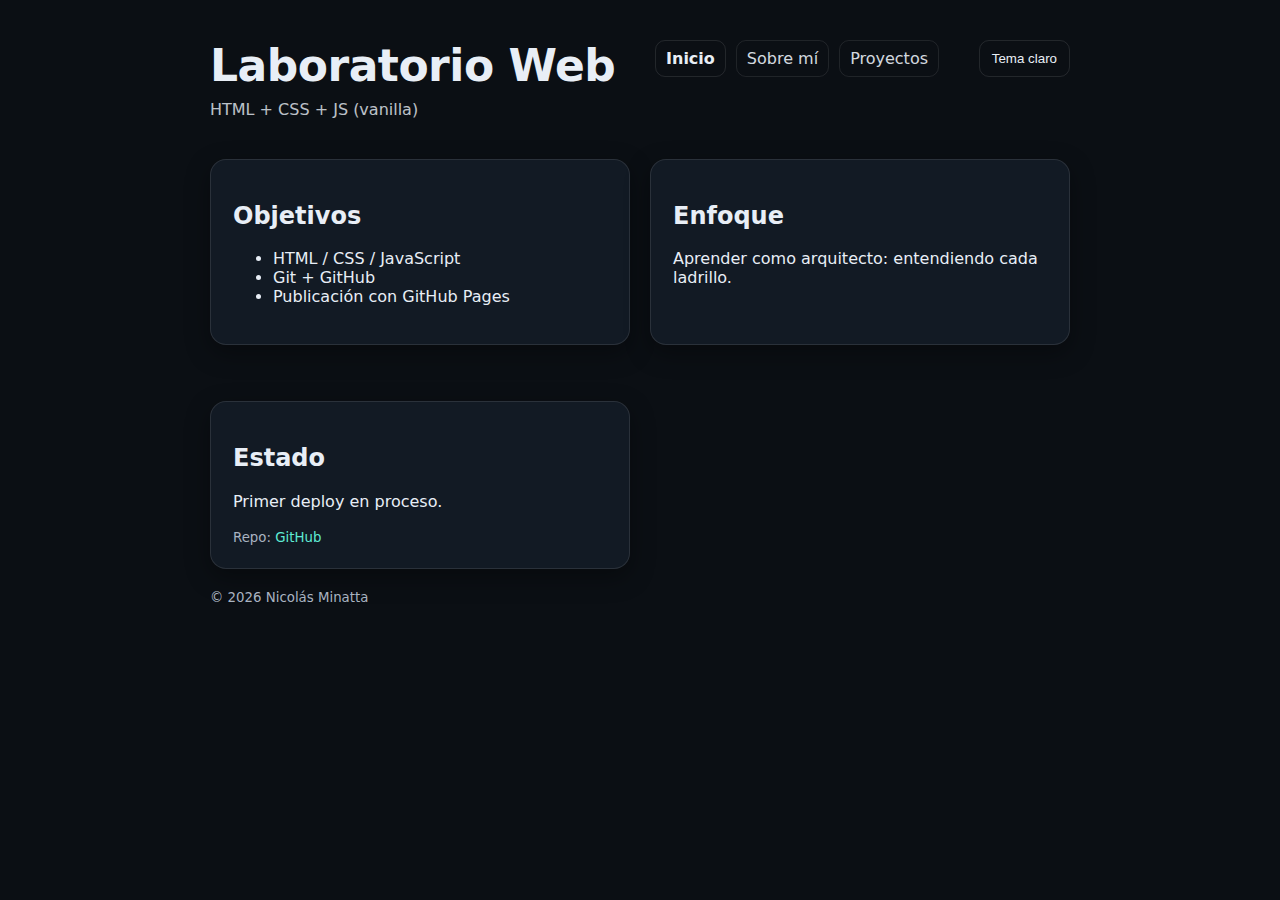
<file: index.html>
﻿<!doctype html>
<html lang="es">
<head>
  <meta charset="utf-8" />
  <meta name="viewport" content="width=device-width, initial-scale=1" />
  <title>Laboratorio Web — Nico</title>
  <link rel="stylesheet" href="css/styles.css">
</head>

<body>
  <main class="wrap">
<header class="site-header">
  <div class="brand">
    <h1 class="title">Laboratorio Web</h1>
    <p class="subtitle">HTML + CSS + JS (vanilla)</p>
  </div>

  <nav class="site-nav">
    <a href="index.html">Inicio</a>
    <a href="about.html">Sobre mí</a>
    <a href="proyectos.html">Proyectos</a>
  </nav>

  <div class="topbar">
    <button class="theme-toggle" type="button" id="themeToggle" aria-pressed="false">
      Tema claro
    </button>
  </div>
    </header>
    <section class="grid">
      <div class="card">
        <h2>Objetivos</h2>
        <ul>
          <li>HTML / CSS / JavaScript</li>
          <li>Git + GitHub</li>
          <li>Publicación con GitHub Pages</li>
        </ul>
      </div>

      <div class="card">
        <h2>Enfoque</h2>
        <p>Aprender como arquitecto: entendiendo cada ladrillo.</p>
      </div>

      <div class="card">
        <h2>Estado</h2>
        <p>Primer deploy en proceso.</p>
        <small>
          Repo:
          <a href="https://github.com/nicolasminatta-dev/nicolasminatta-dev.github.io" target="_blank">
            GitHub
          </a>
        </small>
      </div>
    </section>

    <footer class="site-footer">
      <small>© <span id="y"></span> Nicolás Minatta</small>
    </footer>

  </main>

  <script src="js/script.js"></script>
</body>
</html>
</file>
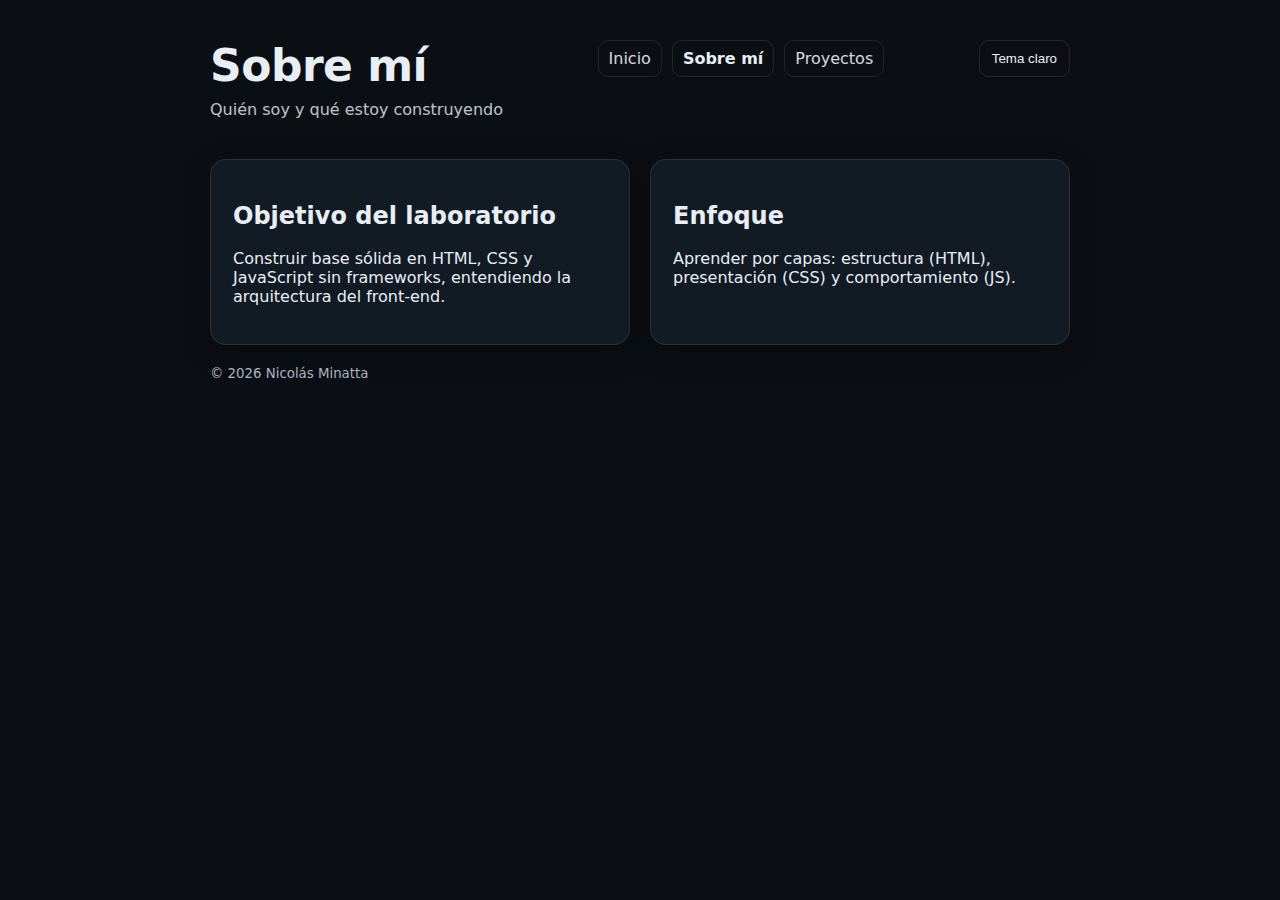
<file: about.html>
<!doctype html>
<html lang="es">
<head>
  <meta charset="utf-8" />
  <meta name="viewport" content="width=device-width, initial-scale=1" />
  <title>Sobre mí — Laboratorio Web</title>
  <link rel="stylesheet" href="css/styles.css">
</head>

<body>
  <main class="wrap">

    <header class="site-header">
      <div class="brand">
        <h1 class="title">Sobre mí</h1>
        <p class="subtitle">Quién soy y qué estoy construyendo</p>
      </div>

       <nav class="site-nav">
    <a href="index.html">Inicio</a>
    <a href="about.html">Sobre mí</a>
    <a href="proyectos.html">Proyectos</a>
  </nav>

      <div class="topbar">
        <button class="theme-toggle" type="button" id="themeToggle" aria-pressed="false">
          Tema claro
        </button>
      </div>
    </header>

    <section class="grid">
      <div class="card">
        <h2>Objetivo del laboratorio</h2>
        <p>Construir base sólida en HTML, CSS y JavaScript sin frameworks, entendiendo la arquitectura del front-end.</p>
      </div>

      <div class="card">
        <h2>Enfoque</h2>
        <p>Aprender por capas: estructura (HTML), presentación (CSS) y comportamiento (JS).</p>
      </div>
    </section>

    <footer class="site-footer">
      <small>© <span id="y"></span> Nicolás Minatta</small>
    </footer>

  </main>

  <script src="js/script.js"></script>
</body>
</html>
</file>
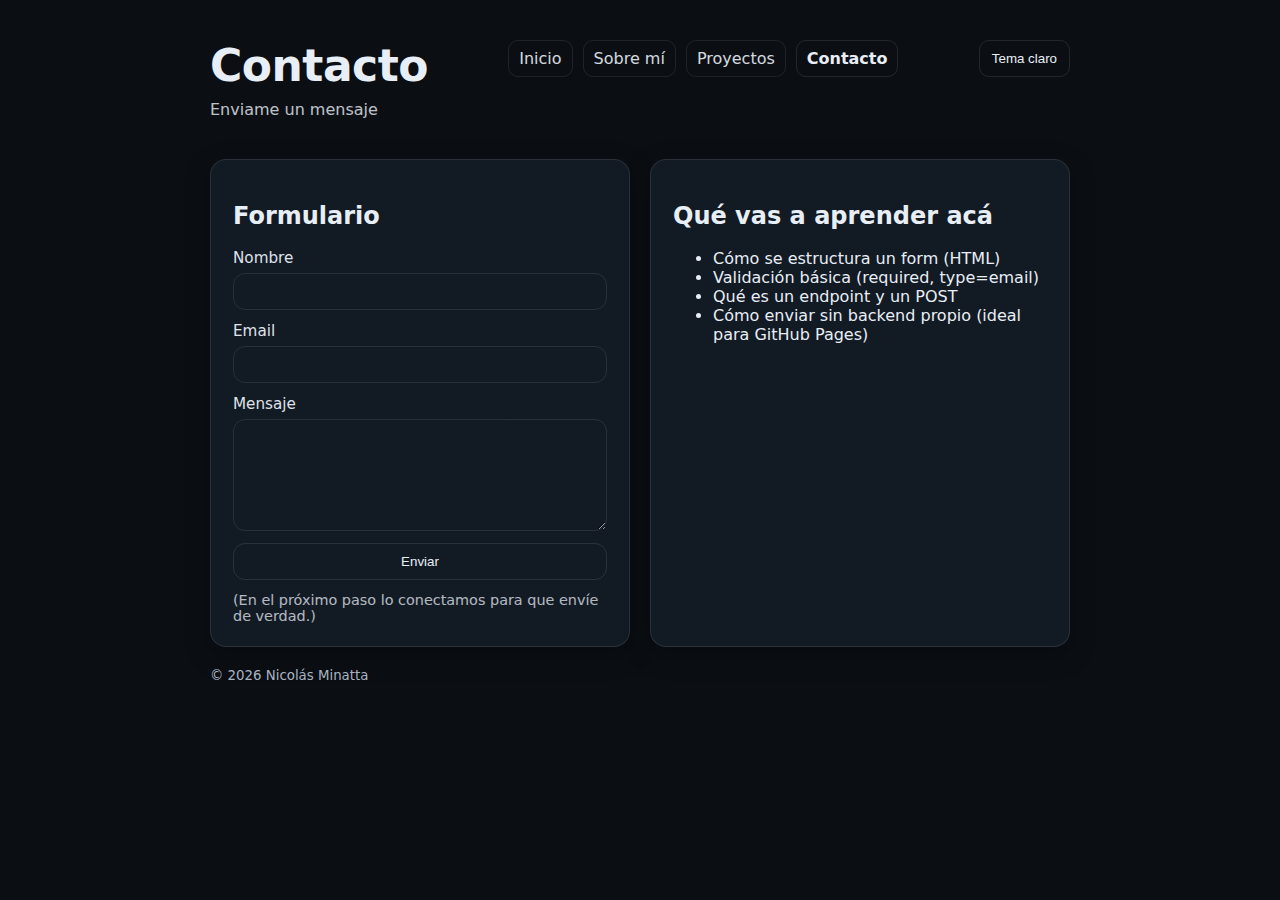
<file: contacto.html>
<!doctype html>
<html lang="es">
<head>
  <meta charset="utf-8" />
  <meta name="viewport" content="width=device-width, initial-scale=1" />
  <title>Contacto — Laboratorio Web</title>
  <link rel="stylesheet" href="css/styles.css">
</head>

<body>
  <main class="wrap">

    <header class="site-header">
      <div class="brand">
        <h1 class="title">Contacto</h1>
        <p class="subtitle">Enviame un mensaje</p>
      </div>

      <nav class="site-nav">
        <a href="index.html">Inicio</a>
        <a href="about.html">Sobre mí</a>
        <a href="proyectos.html">Proyectos</a>
        <a href="contacto.html">Contacto</a>
      </nav>

      <div class="topbar">
        <button class="theme-toggle" type="button" id="themeToggle" aria-pressed="false">
          Tema claro
        </button>
      </div>
    </header>

    <section class="grid">
      <div class="card">
        <h2>Formulario</h2>

        <!-- En el próximo paso reemplazamos ACTION por el endpoint real -->
        <form class="contact-form" action="https://formspree.io/f/xeelzwpj" method="POST">
          <label>
            Nombre
            <input type="text" name="name" autocomplete="name" required>
          </label>

          <label>
            Email
            <input type="email" name="email" autocomplete="email" required>
          </label>

          <label>
            Mensaje
            <textarea name="message" rows="6" required></textarea>
          </label>
<input type="text" name="_gotcha" style="display:none">
          <button class="btn" type="submit">Enviar</button>

          <p class="form-hint" aria-live="polite">
            (En el próximo paso lo conectamos para que envíe de verdad.)
          </p>
        </form>
      </div>

      <div class="card">
        <h2>Qué vas a aprender acá</h2>
        <ul>
          <li>Cómo se estructura un form (HTML)</li>
          <li>Validación básica (required, type=email)</li>
          <li>Qué es un endpoint y un POST</li>
          <li>Cómo enviar sin backend propio (ideal para GitHub Pages)</li>
        </ul>
      </div>
    </section>

    <footer class="site-footer">
      <small>© <span id="y"></span> Nicolás Minatta</small>
    </footer>

  </main>

  <script src="js/script.js"></script>
</body>
</html>
</file>
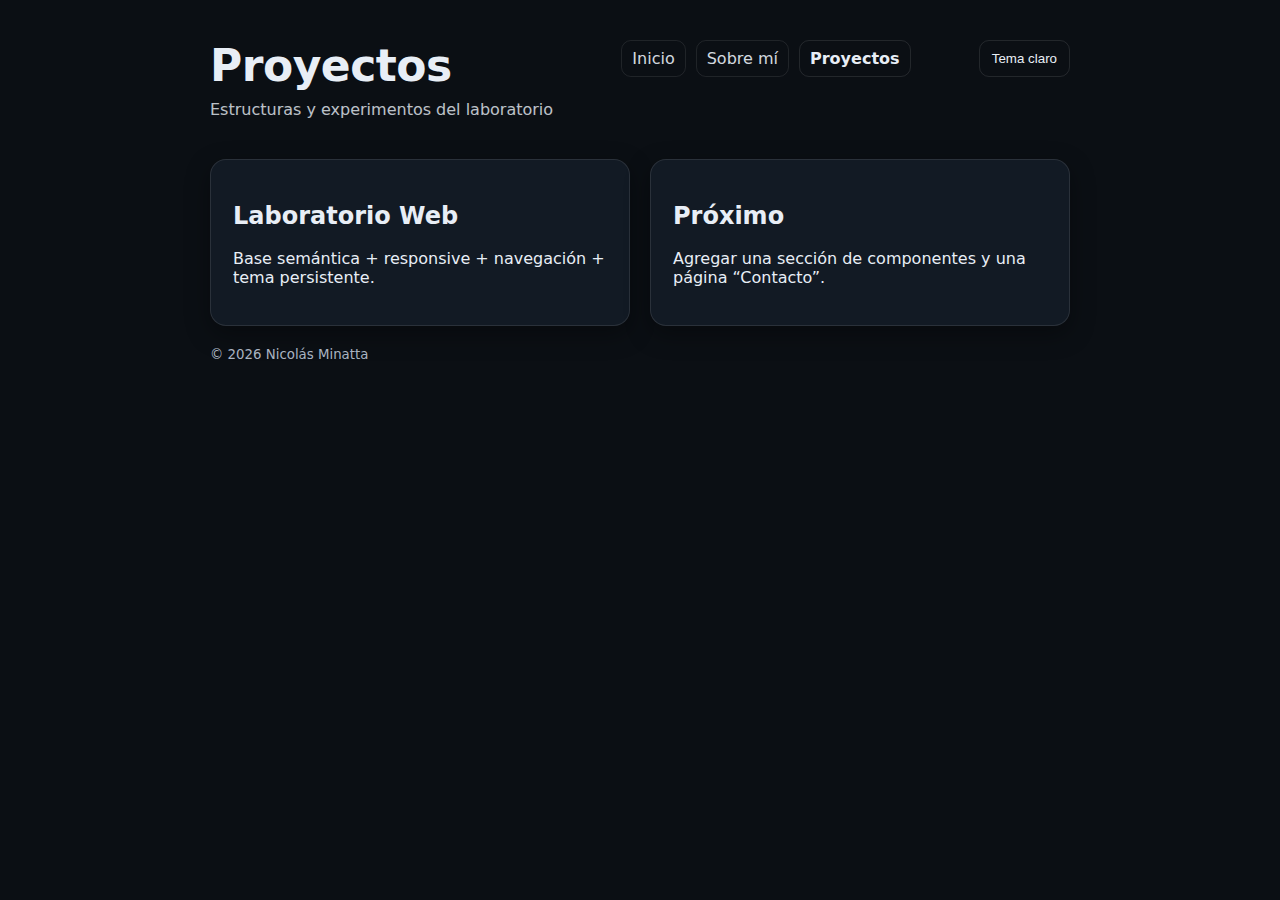
<file: proyectos.html>
<!doctype html>
<html lang="es">
<head>
  <meta charset="utf-8" />
  <meta name="viewport" content="width=device-width, initial-scale=1" />
  <title>Proyectos — Laboratorio Web</title>
  <link rel="stylesheet" href="css/styles.css">
</head>

<body>
  <main class="wrap">

    <header class="site-header">
      <div class="brand">
        <h1 class="title">Proyectos</h1>
        <p class="subtitle">Estructuras y experimentos del laboratorio</p>
      </div>

      <nav class="site-nav">
        <a href="index.html">Inicio</a>
        <a href="about.html">Sobre mí</a>
        <a href="proyectos.html">Proyectos</a>
      </nav>

      <div class="topbar">
        <button class="theme-toggle" type="button" id="themeToggle" aria-pressed="false">
          Tema claro
        </button>
      </div>
    </header>

    <section class="grid">
      <div class="card">
        <h2>Laboratorio Web</h2>
        <p>Base semántica + responsive + navegación + tema persistente.</p>
      </div>

      <div class="card">
        <h2>Próximo</h2>
        <p>Agregar una sección de componentes y una página “Contacto”.</p>
      </div>
    </section>

    <footer class="site-footer">
      <small>© <span id="y"></span> Nicolás Minatta</small>
    </footer>

  </main>

  <script src="js/script.js"></script>
</body>
</html>
</file>
<file: css/styles.css>
*,
*::before,
*::after {
  box-sizing: border-box;
}
body{
  font-family:system-ui,-apple-system,Segoe UI,Roboto,Arial,sans-serif;
  margin:0;
  padding:40px;
  background: #0b0d10;
  color:#e8eef6;
}
.wrap{max-width:860px;margin:0 auto}
.card{
  background:#12151b;
  border:1px solid #1e2530;
  border-radius:16px;
  padding:22px;
  margin:18px 0;
  box-shadow: 0 8px 24px rgba(0,0,0,0.35);
  transition: transform 0.2s ease, box-shadow 0.2s ease;
}

.card:hover{
  transform: translateY(-4px);
  box-shadow: 0 16px 32px rgba(0,0,0,0.45);
}
a{color:#5eead4;text-decoration:none}
small{color:#a9b3c1}
header{
  margin-bottom: 22px;
}

header h1{
  margin: 0 0 10px 0;
  font-size: 44px;
  letter-spacing: -0.5px;
}

header p{
  margin: 0;
  max-width: 60ch;
  opacity: 0.9;
  line-height: 1.6;
}
.grid{
  display: grid;
  grid-template-columns: repeat(auto-fit, minmax(280px, 1fr));
  gap: 20px;
}
@media (max-width: 600px) {
  header h1 {
    font-size: 28px;
  }
}
/* ====== THEME SYSTEM ====== */
:root {
  --bg: #0b0f14;
  --text: #e8eef6;
  --card: #121a24;
  --border: rgba(255, 255, 255, 0.10);
}

body.theme-light {
  --bg: #f6f7fb;
  --text: #0b0f14;
  --card: #ffffff;
  --border: rgba(0, 0, 0, 0.12);
}
/* Aplicación */
body {
  background: var(--bg);
  color: var(--text);
}

.card {
  background: var(--card);
  border: 1px solid var(--border);
}

/* Topbar + botón */
.topbar {
  display: flex;
  justify-content: flex-end;
  margin-bottom: 14px;
}

.theme-toggle {
  padding: 10px 12px;
  border-radius: 10px;
  border: 1px solid var(--border);
  background: transparent;
  color: inherit;
  cursor: pointer;
}
/* ====== HEADER + NAV ====== */
.site-header {
  display: flex;
  align-items: flex-start;
  justify-content: space-between;
  gap: 16px;
  margin-bottom: 18px;
}

.brand .title {
  margin: 0;
}

.brand .subtitle {
  margin: 6px 0 0;
  opacity: 0.8;
}

.site-nav {
  display: flex;
  gap: 10px;
  align-items: center;
  flex-wrap: wrap;
}

.site-nav a {
  text-decoration: none;
  color: inherit;
  padding: 8px 10px;
  border-radius: 10px;
  border: 1px solid var(--border);
  opacity: 0.9;
}

.site-nav a:hover {
  opacity: 1;
}

/* Ajuste topbar (botón) dentro del header */
.topbar {
  margin-bottom: 0;
}

/* Mobile: apilar */
@media (max-width: 640px) {
  .site-header {
    flex-direction: column;
    align-items: stretch;
  }

  .site-nav {
    justify-content: flex-start;
  }

  .topbar {
    justify-content: flex-start;
  }
}
.site-nav a.is-active {
  opacity: 1;
  font-weight: 600;
}
/* ====== CONTACT FORM ====== */
.contact-form {
  display: grid;
  gap: 12px;
}

.contact-form label {
  display: grid;
  gap: 6px;
  font-size: 0.95rem;
  opacity: 0.95;
}

.contact-form input,
.contact-form textarea {
  width: 100%;
  padding: 10px 12px;
  border-radius: 12px;
  border: 1px solid var(--border);
  background: transparent;
  color: inherit;
}

.contact-form input:focus,
.contact-form textarea:focus {
  outline: none;
}

.btn {
  padding: 10px 12px;
  border-radius: 12px;
  border: 1px solid var(--border);
  background: transparent;
  color: inherit;
  cursor: pointer;
}

.form-hint {
  margin: 0;
  opacity: 0.75;
  font-size: 0.9rem;
}
</file>
